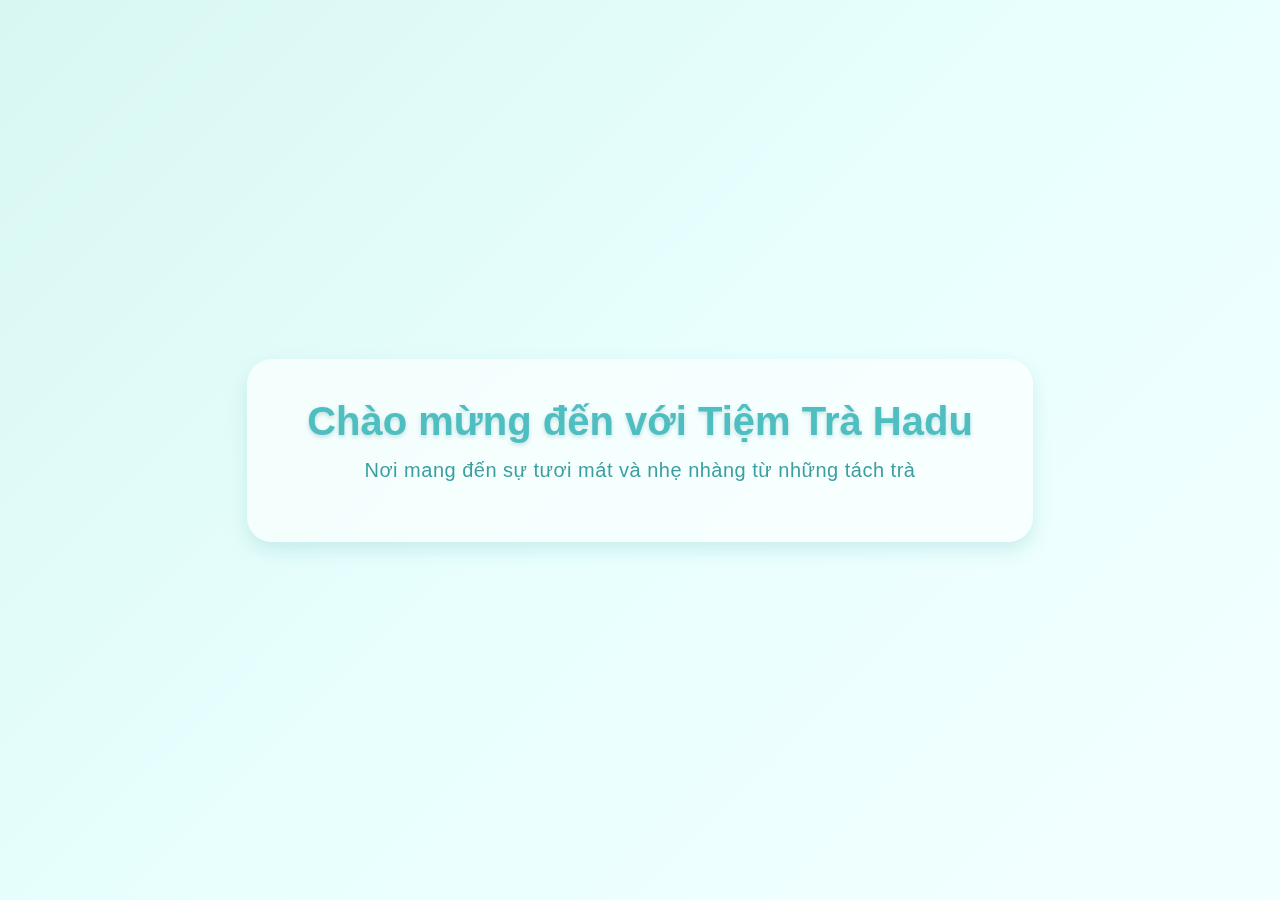
<file: index.html>
<!DOCTYPE html>
<html lang="vi">
<head>
    <meta charset="UTF-8">
    <title>Tiệm Trà Hadu</title>
    <style>
        body {
            margin: 0;
            padding: 0;
            height: 100vh;
            background: linear-gradient(135deg, #d8f7f2, #e8fffe, #f3ffff);
            display: flex;
            justify-content: center;
            align-items: center;
            font-family: "Poppins", sans-serif;
            overflow: hidden;
        }

        .welcome-box {
            text-align: center;
            background: rgba(255, 255, 255, 0.6);
            padding: 40px 60px;
            border-radius: 25px;
            box-shadow: 0 8px 18px rgba(130, 200, 200, 0.3);
            backdrop-filter: blur(6px);
            animation: fadeIn 1.3s ease;
        }

        h1 {
            color: #4fbec1;
            font-size: 40px;
            font-weight: 700;
            margin: 0 0 15px;
            text-shadow: 0 2px 4px rgba(70, 150, 150, 0.3);
        }

        p {
            color: #3c9ea1;
            font-size: 20px;
            margin-top: 5px;
            letter-spacing: 0.5px;
        }

        @keyframes fadeIn {
            from { opacity: 0; transform: translateY(20px); }
            to { opacity: 1; transform: translateY(0); }
        }
    </style>

    <!-- Tự chuyển trang sau 2 giây -->
    <script>
        setTimeout(function() {
            window.location.href = "login.php";
        }, 2000);
    </script>
</head>

<body>
<div class="welcome-box">
    <h1>Chào mừng đến với Tiệm Trà Hadu</h1>
    <p>Nơi mang đến sự tươi mát và nhẹ nhàng từ những tách trà</p>
</div>
</body>
</html>
</file>
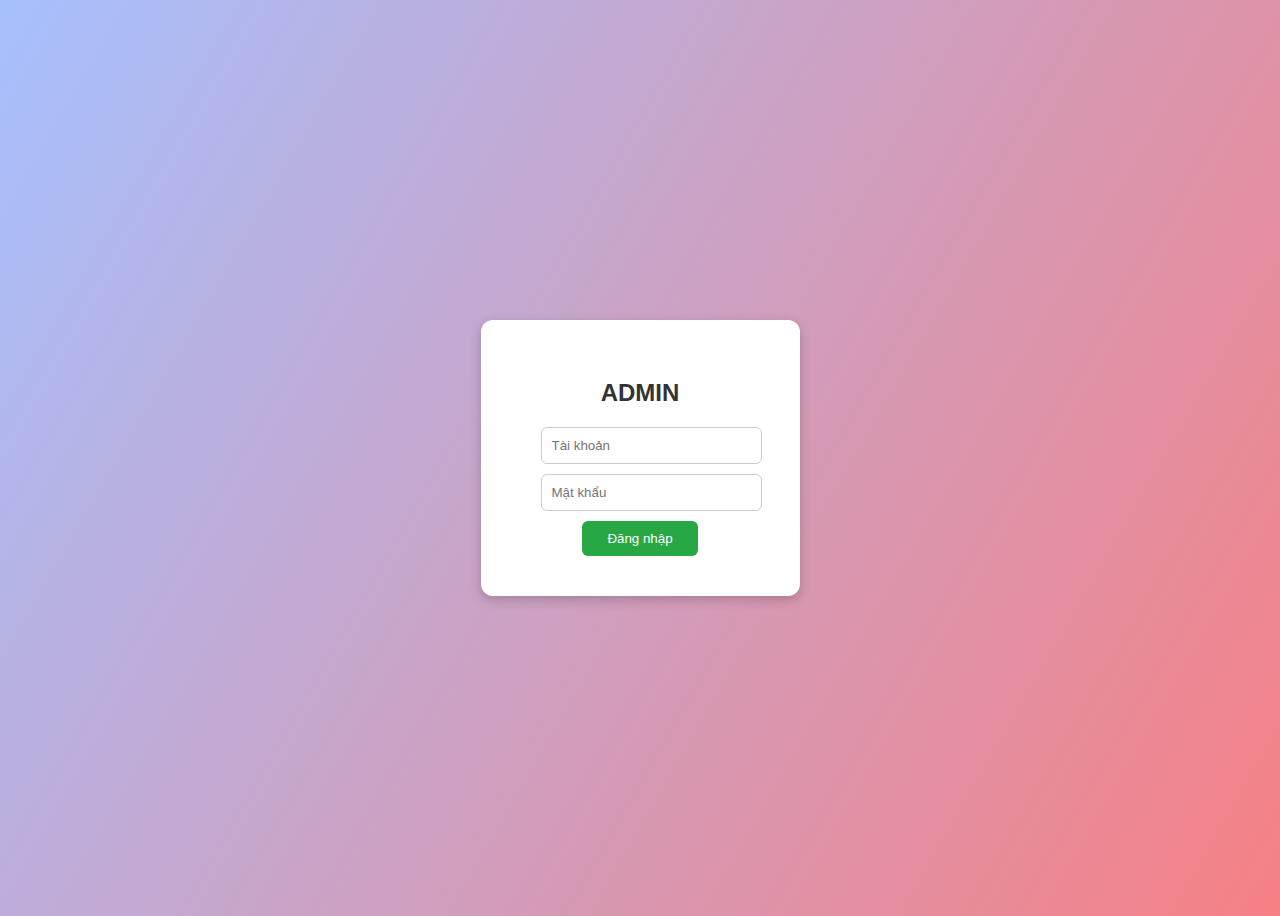
<file: adlogin.html>
<!DOCTYPE html>
<html lang="vi">

<head>
    <meta charset="UTF-8">
    <title>Đăng nhập Admin</title>
    <style>
        body {
            font-family: Arial, sans-serif;
            background: linear-gradient(120deg, #a6c0fe, #f68084);
            display: flex;
            justify-content: center;
            align-items: center;
            height: 100vh;
        }
        
        .login-box {
            background: white;
            padding: 40px 60px;
            border-radius: 12px;
            box-shadow: 0 4px 12px rgba(0, 0, 0, 0.2);
            text-align: center;
        }
        
        .login-box h2 {
            color: #333;
            margin-bottom: 20px;
        }
        
        .login-box input {
            display: block;
            width: 100%;
            margin: 10px 0;
            padding: 10px;
            border: 1px solid #ccc;
            border-radius: 6px;
        }
        
        .login-box button {
            background-color: #28a745;
            color: white;
            border: none;
            padding: 10px 25px;
            border-radius: 6px;
            cursor: pointer;
            transition: 0.2s;
        }
        
        .login-box button:hover {
            background-color: #218838;
        }
        
        .error {
            color: red;
            margin-top: 10px;
        }
    </style>
</head>

<body>
    <div class="login-box">
        <h2>ADMIN</h2>
        <form method="POST">
            <input type="text" name="username" placeholder="Tài khoản" required>
            <input type="password" name="password" placeholder="Mật khẩu" required>
            <button type="submit">Đăng nhập</button>
        </form>
    </div>
</body>

</html>
</file>
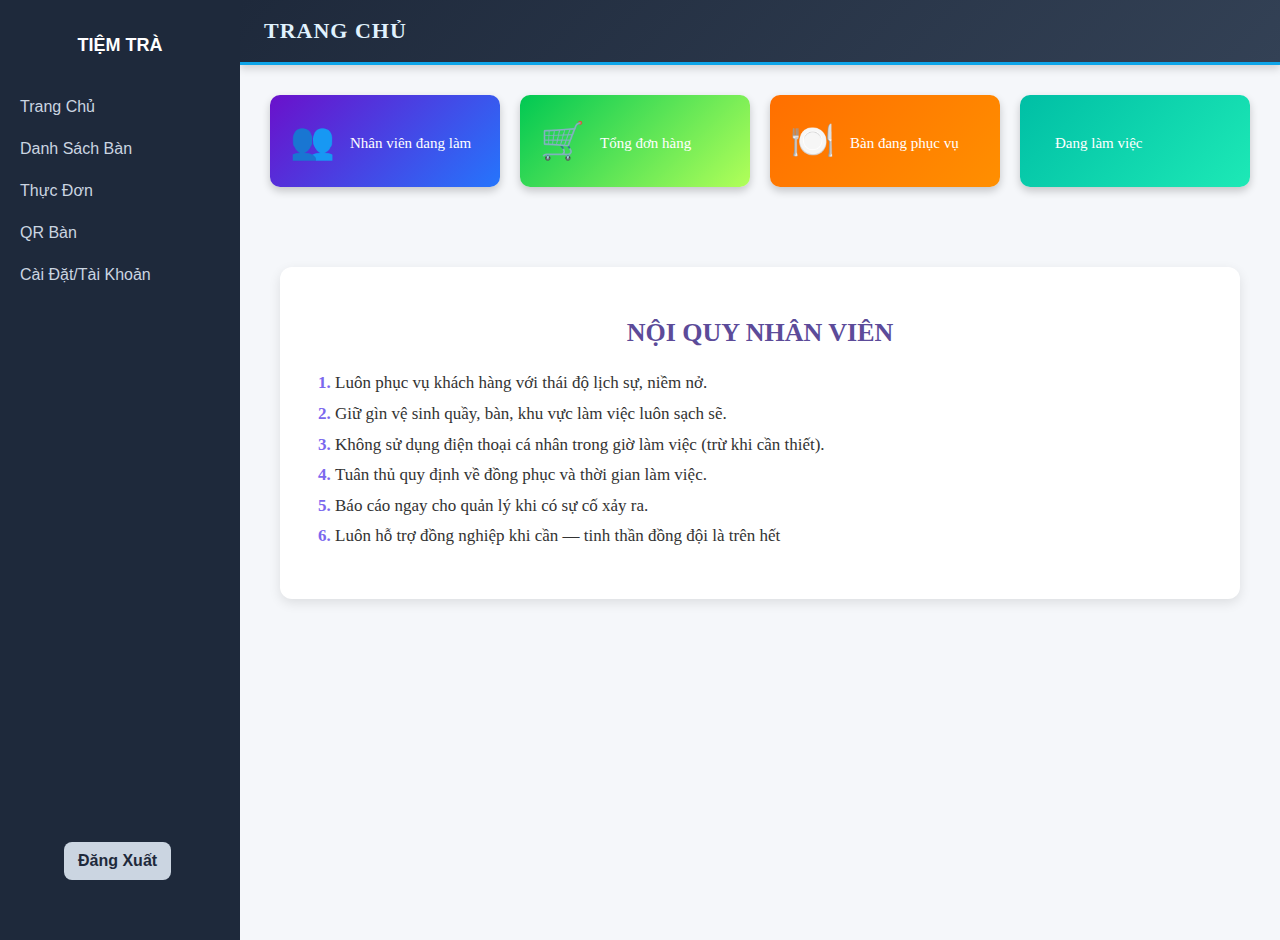
<file: admin.html>
<!doctype html>
<html lang="vi">

<head>
    <meta charset="utf-8" />
    <meta name="viewport" content="width=device-width,initial-scale=1" />
    <title>ADMIN QUẢN LÝ TIỆM TRÀ</title>
    <style>
        body {
            margin: 0;
            display: flex;
            font-family: 'Segoe UI', sans-serif;
            background: #f5f7fa;
        }
        
        nav {
            width: 240px;
            background: #1e293b;
            color: #fff;
            height: 100vh;
            display: flex;
            flex-direction: column;
            padding: 20px 0;
        }
        
        nav h2 {
            text-align: center;
            margin-bottom: 30px;
            font-size: 18px;
        }
        
        nav a {
            color: #cbd5e1;
            text-decoration: none;
            padding: 12px 20px;
            display: block;
            transition: 0.2s;
        }
        
        nav a:hover,
        nav a:focus {
            background: #475569;
            color: #fff;
            transform: translateY(-1px);
        }
        
        iframe {
            flex: 1;
            border: none;
            height: 100vh;
            background: white;
        }
        
        .logout {
            position: fixed;
            bottom: 20px;
            left: 5%
        }
        
        .logout button {
            -webkit-appearance: none;
            appearance: none;
            display: block;
            width: 100%;
            background-color: #cbd5e1;
            color: #1e293b;
            border: none;
            padding: 10px 14px;
            font-size: 16px;
            border-radius: 8px;
            cursor: pointer;
            font-weight: 600;
            text-align: left;
            transition: transform .12s ease, box-shadow .12s ease, background .12s ease;
        }
        
        .logout button:hover {
            background: #b9cbe0ff;
            transform: translateY(-1px);
            box-shadow: 0 6px 18px rgba(15, 23, 42, 0.06);
        }
        
        .ten-nv {
            color: #cfd8dc;
            font-size: 14px;
            text-align: left;
            margin-left: 15px;
            margin-top: 4px;
            margin-bottom: 15px;
            font-style: italic;
        }
    </style>
</head>

<body>
    <nav>
        <h2>TIỆM TRÀ</h2>

        <a href="trangchu.html" target="content-frame" class="active">Trang Chủ</a>
        <a href="quanlyban.html" target="content-frame">Danh Sách Bàn</a>
        <a href="thucdon.html" target="content-frame">Thực Đơn</a>
        <a href="qrban.html" target="content-frame">QR Bàn</a>
        <a href="adlogin.html" target="content-frame">Cài Đặt/Tài Khoản</a>
        <form class="logout" method="post" action="logout.php" target="_top" onsubmit="return confirm('Bạn chắc chắn muốn đăng xuất?');">
            <button type="submit">Đăng Xuất</button>
        </form>
    </nav>

    <iframe name="content-frame" src="trangchu.html"></iframe>
</body>

</html>
</file>
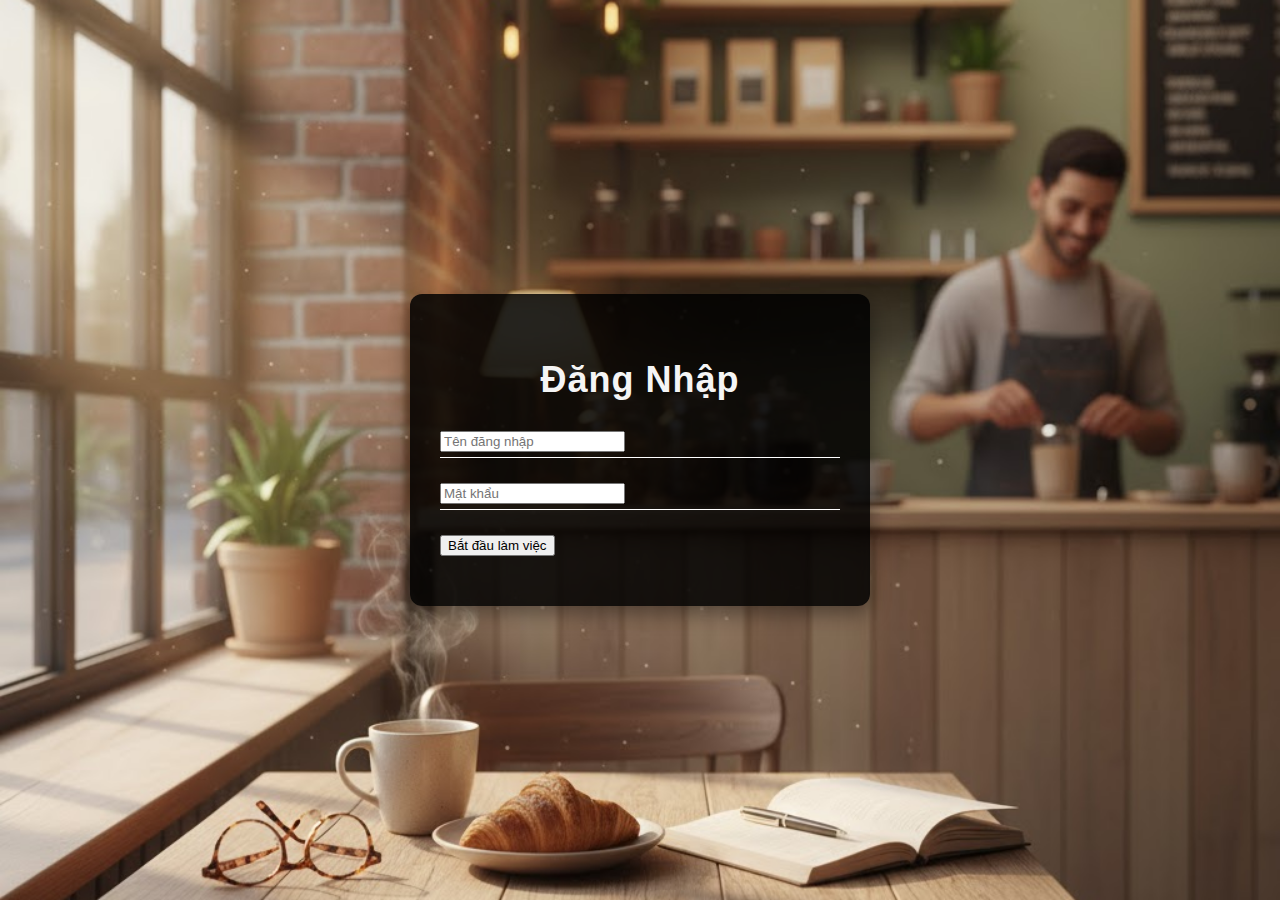
<file: login.html>
<!DOCTYPE html>
<html lang="vi">
<head>
<meta charset="UTF-8">
<title>Đăng Nhập Nhân Viên</title>
<link rel="stylesheet" href="login.css">
<script>
async function login(event){
    event.preventDefault();
    const form = event.target;
    const data = new FormData(form);
    const resp = await fetch('login.php',{method:'POST', body:data});
    const result = await resp.json();
    if(result.success){
        window.location.href = 'admin.html';
    }else{
        alert(result.message || 'Đăng nhập thất bại');
    }
}
</script>
</head>
<body>
<div id="wrapper">
    <form id="form-login" onsubmit="login(event)">
        <h1 class="form-heading">Đăng Nhập</h1>
        <div class="form-group">
            <input type="text" placeholder="Tên đăng nhập" name="username" required>
        </div>
        <div class="form-group">
            <input type="password" placeholder="Mật khẩu" name="password" required>
        </div>
        <input type="submit" value="Bắt đầu làm việc">
    </form>
</div>
</body>
</html>
</file>
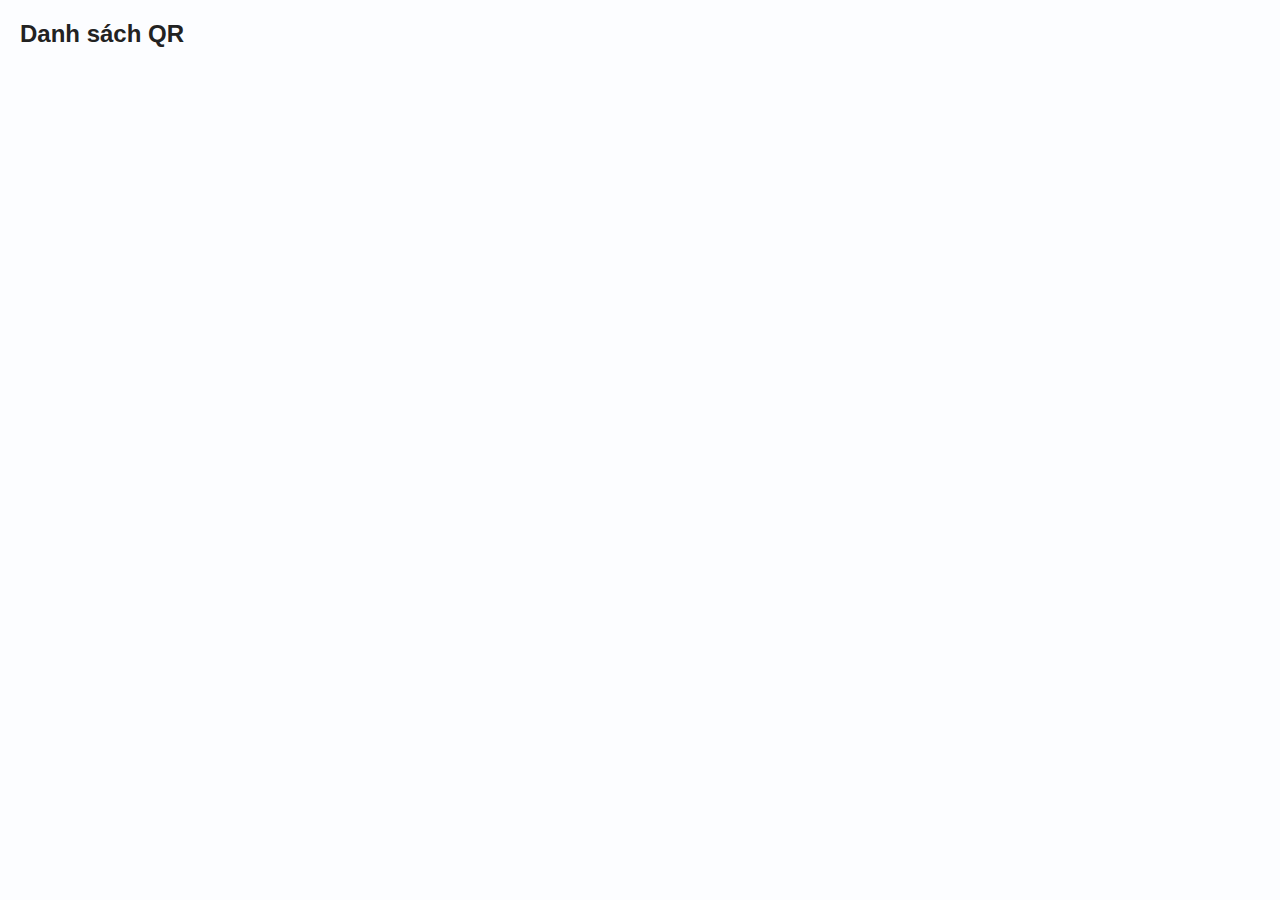
<file: qrban.html>
<!DOCTYPE html>
<html lang="vi">

<head>
    <meta charset="UTF-8">
    <title>Quản lý QR bàn</title>
    <style>
        body {
            font-family: Arial, sans-serif;
            margin: 20px;
            background: #fcfdff;
            color: #222
        }
        
        .grid {
            display: grid;
            grid-template-columns: repeat(auto-fill, minmax(220px, 1fr));
            gap: 18px
        }
        
        .card {
            background: #fff;
            border-radius: 8px;
            padding: 12px;
            box-shadow: 0 6px 18px rgba(0, 0, 0, 0.06);
            text-align: center
        }
        
        img.qr {
            width: 150px;
            height: 150px
        }
        
        .actions {
            margin-top: 8px;
            display: flex;
            gap: 8px;
            justify-content: center
        }
        
        a.btn {
            padding: 8px 10px;
            border-radius: 6px;
            text-decoration: none;
            color: white;
            background: #1976d2
        }
        
        button.copy {
            padding: 8px 10px;
            border-radius: 6px;
            border: 1px solid #ccc;
            background: #fff;
            cursor: pointer
        }
        
        header {
            margin-bottom: 12px
        }
        
        button.saveBtn {
            padding: 6px 8px;
            border-radius: 6px;
            background: #28a745;
            color: #fff;
            border: none;
            cursor: pointer;
            margin-top: 6px
        }
    </style>
</head>

<body>
    <header>
        <h2>Danh sách QR</h2>
    </header>
    <div class="grid" id="grid"></div>

    <script>
        const api = 'qrban.php';

        // Lấy danh sách bàn và hiển thị
        async function loadTables() {
            const resp = await fetch(api);
            const data = await resp.json();
            const grid = document.getElementById('grid');
            grid.innerHTML = '';
            if (data.success) {
                const tables = data.tables;
                const baseUrl = data.baseUrl;
                tables.forEach(t => {
                    const id = t.idBan;
                    const ten = t.TenBan;
                    const targetUrl = baseUrl + '?ban=' + id;
                    const qrApiUrl = 'https://api.qrserver.com/v1/create-qr-code/?size=300x300&data=' + encodeURIComponent(targetUrl);

                    const card = document.createElement('div');
                    card.className = 'card';
                    card.innerHTML = `
                <h3>${ten}</h3>
                <img class="qr" src="${qrApiUrl}" alt="QR ${ten}">
                <div class="actions">
                    <a class="btn" href="${qrApiUrl}" target="_blank" download="QR-${id}.png">Tải</a>
                    <button class="copy">Copy URL</button>
                </div>
                <button class="saveBtn">Lưu MaQR</button>
                <p style="font-size:13px;color:#666;margin-top:8px;"><small>Link: <a href="${targetUrl}" target="_blank">${targetUrl}</a></small></p>
            `;
                    grid.appendChild(card);

                    // Copy URL
                    card.querySelector('.copy').onclick = () => {
                        navigator.clipboard.writeText(targetUrl).then(() => alert('Đã copy URL'), () => alert('Không copy được'));
                    };

                    // Lưu QR
                    card.querySelector('.saveBtn').onclick = async() => {
                        const formData = new FormData();
                        formData.append('save_qr_for', id);
                        const resp = await fetch(api, {
                            method: 'POST',
                            body: formData
                        });
                        const result = await resp.json();
                        if (result.success) alert('Đã lưu mã QR');
                        else alert(result.message || 'Lưu thất bại');
                    };
                });
            }
        }

        // Load khi mở trang
        loadTables();
    </script>
</body>

</html>
</file>
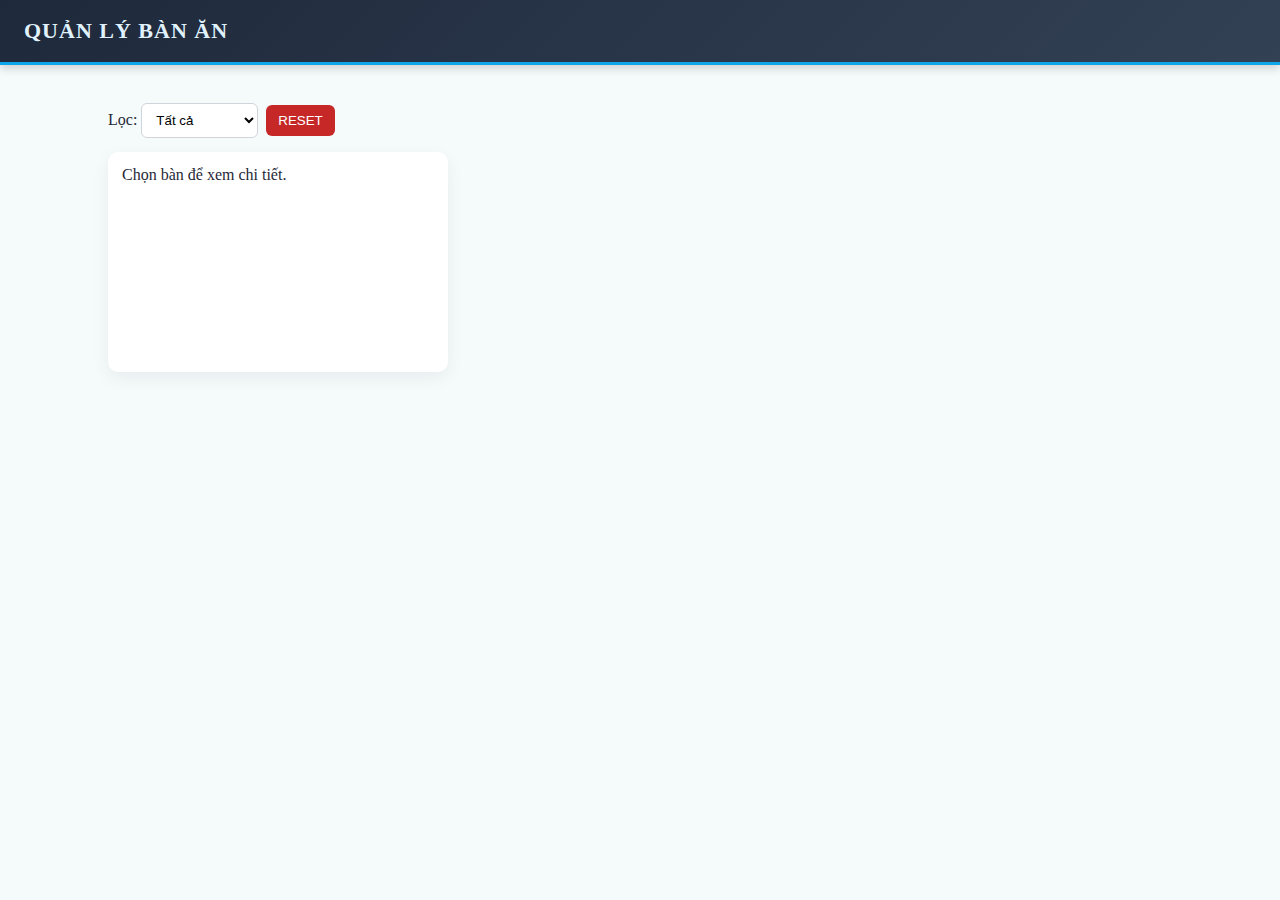
<file: quanlyban.html>
<!DOCTYPE html>
<html lang="vi">

<head>
    <meta charset="UTF-8">
    <title>Quản lý bàn ăn</title>
    <link rel="stylesheet" href="quanlyban.css">
</head>

<body>
    <header class="topbar">
        <h1 id="title">QUẢN LÝ BÀN ĂN</h1>
    </header>
    <div class="container">
        <div class="header">
            <div class="controls">
                <label>Lọc:
        <select id="filter">
          <option value="all">Tất cả</option>
          <option value="reserved">Đã có khách</option>
          <option value="available">Trống</option>
        </select>
      </label>
                <button id="resetAll">RESET</button>
            </div>
        </div>
        <div class="main-content">
            <div class="info-box">
                <div id="tableInfo">Chọn bàn để xem chi tiết.</div>
            </div>
            <div class="table-grid" id="tableGrid"></div>
        </div>
    </div>

    <script>
        const API = "https://tiemtra.infinityfreeapp.com/quanlyban.php";

        function loadTables() {
            fetch(API)
            .then(res => res.json())
            .then(data => {
                let html = "";
                Object.values(data.tables).forEach(t => {
                    html += `
                        <button class="${t.reserved == 1 ? 'reserved' : 'available'}"
                                onclick="selectTable(${t.id})">
                            Bàn ${t.id}
                        </button>
                    `;
                });
                document.getElementById("tableGrid").innerHTML = html;
            })
        }
        loadTables();
    </script>
</body>


</html>
</file>
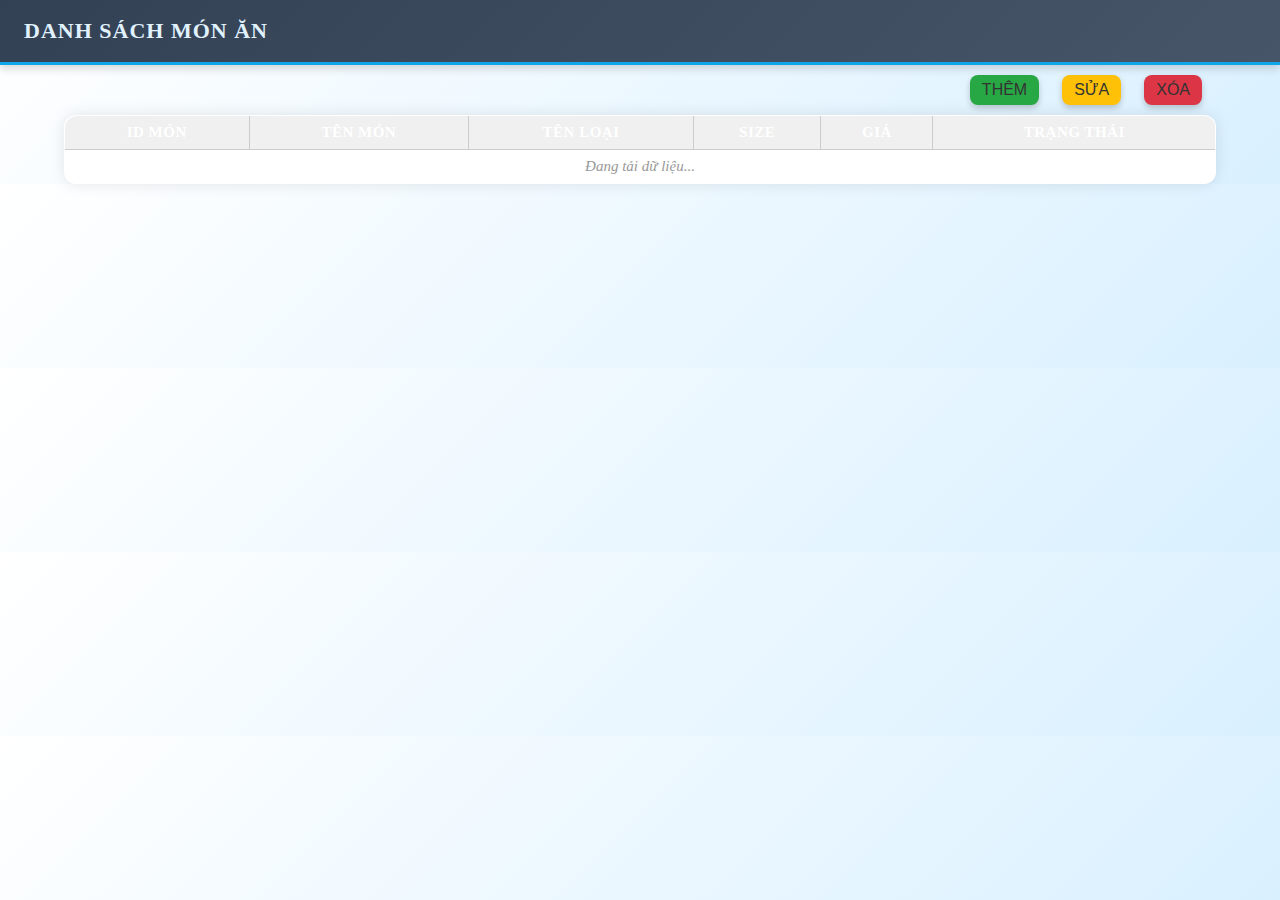
<file: thucdon.html>
<!DOCTYPE html>
<html lang="vi">

<head>
    <meta charset="UTF-8">
    <title>Danh sách món ăn</title>
    <link rel="stylesheet" href="thucdon.css">
    <style>
        table,
        th,
        td {
            border: 1px solid #ccc;
            border-collapse: collapse;
            padding: 8px;
        }
        
        th {
            background-color: #f0f0f0;
        }
        
        .button {
            margin: 10px 0;
        }
        
        .button a button {
            margin-right: 8px;
            padding: 6px 12px;
            cursor: pointer;
        }
    </style>
</head>

<body>
    <header class="topbar">
        <h1 id="title">DANH SÁCH MÓN ĂN</h1>
    </header>

    <div class="button">
        <a href="themmon.php"><button id="them">THÊM</button></a>
        <a href="suamon.php"><button id="sua">SỬA</button></a>
        <a href="xoamon.php"><button id="xoa">XÓA</button></a>
    </div>

    <table id="danhSachMon">
        <thead>
            <tr>
                <th>ID Món</th>
                <th>Tên Món</th>
                <th>Tên Loại</th>
                <th>Size</th>
                <th>Giá</th>
                <th>Trạng Thái</th>
            </tr>
        </thead>
        <tbody>
            <tr>
                <td colspan="6">Đang tải dữ liệu...</td>
            </tr>
        </tbody>
    </table>

    <script>
        // URL backend
        const api = 'thucdon.php';

        // Hàm load dữ liệu
        async function loadDanhSach() {
            const resp = await fetch(api);
            const data = await resp.json();
            const tbody = document.querySelector('#danhSachMon tbody');
            tbody.innerHTML = '';

            if (data.success && data.danhSach.length > 0) {
                data.danhSach.forEach(row => {
                    const tr = document.createElement('tr');
                    tr.innerHTML = `
                <td>${row.idMon}</td>
                <td>${row.TenMon}</td>
                <td>${row.TenLoai}</td>
                <td>${row.Size}</td>
                <td>${row.Gia}</td>
                <td>${row.TrangThai}</td>
            `;
                    tbody.appendChild(tr);
                });
            } else {
                tbody.innerHTML = '<tr><td colspan="6">Không có dữ liệu</td></tr>';
            }
        }

        // Load khi mở trang
        loadDanhSach();
    </script>
</body>

</html>
</file>
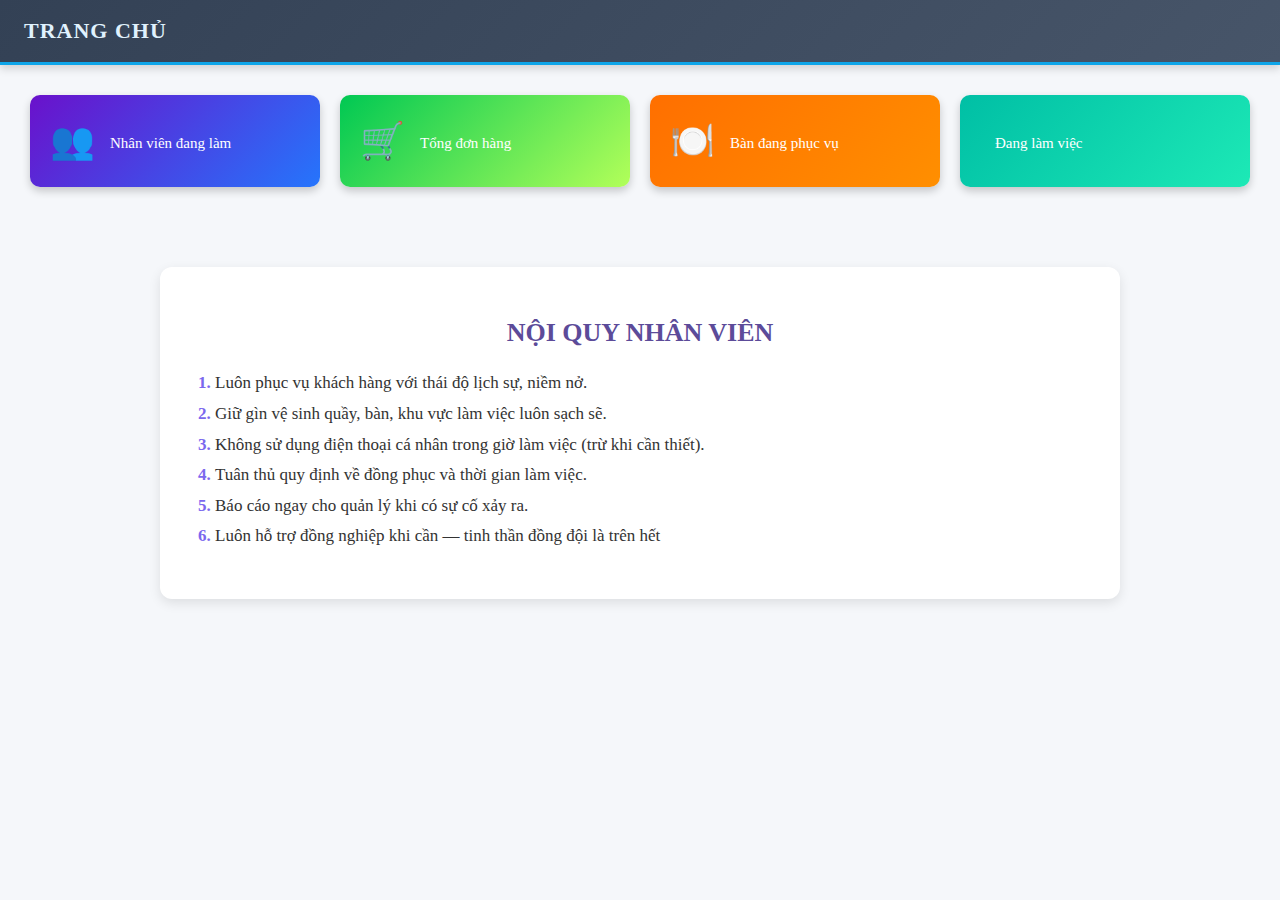
<file: trangchu.html>
<!DOCTYPE html>
<html lang="vi">

<head>
    <meta charset="UTF-8">
    <title>Trang chủ</title>
    <link rel="stylesheet" href="trangchu.css">
</head>

<body>
    <header class="topbar">
        <h1 id="title">TRANG CHỦ</h1>
    </header>

    <section id="overview">
        <div class="card purple">
            <div class="icon">👥</div>
            <div class="info">
                <h2 id="soNhanVien"></h2>
                <p>Nhân viên đang làm</p>
            </div>
        </div>

        <div class="card green">
            <div class="icon">🛒</div>
            <div class="info">
                <h2 id="soDonHang"></h2>
                <p>Tổng đơn hàng</p>
            </div>
        </div>

        <div class="card orange">
            <div class="icon">🍽️</div>
            <div class="info">
                <h2 id="banDangPV"></h2>
                <p>Bàn đang phục vụ</p>
            </div>
        </div>

        <div class="card teal">
            <div class="icon"></div>
            <div class="info">
                <h2 id="Ca"></h2>
                <p>Đang làm việc</p>
            </div>
        </div>
    </section>

    <section id="rules">
        <h2> NỘI QUY NHÂN VIÊN</h2>
        <div class="rules-box">
            <ol>
                <li>Luôn phục vụ khách hàng với thái độ lịch sự, niềm nở.</li>
                <li>Giữ gìn vệ sinh quầy, bàn, khu vực làm việc luôn sạch sẽ.</li>
                <li>Không sử dụng điện thoại cá nhân trong giờ làm việc (trừ khi cần thiết).</li>
                <li>Tuân thủ quy định về đồng phục và thời gian làm việc.</li>
                <li>Báo cáo ngay cho quản lý khi có sự cố xảy ra.</li>
                <li>Luôn hỗ trợ đồng nghiệp khi cần — tinh thần đồng đội là trên hết </li>
            </ol>
        </div>
    </section>

</body>

</html>
</file>
<file: login.css>
/* Body và background */
body {
    background-image: url('bg.jpg');
    background-size: cover;
    background-repeat: no-repeat;
    background-position: center;
    min-height: 100vh;
    background-color: #b0c6d0;
    font-family: 'Segoe UI', Tahoma, Geneva, Verdana, sans-serif;
    margin: 0;
    padding: 0;
}

/* Center wrapper */
#wrapper {
    min-height: 100vh;
    display: flex;
    justify-content: center;
    align-items: center;
}

/* Form login */
#form-login {
    width: 100%;
    max-width: 400px;
    background: rgba(0, 0, 0, 0.85);
    padding: 40px 30px 50px;
    border-radius: 12px;
    box-shadow: 0px 8px 20px rgba(0,0,0,0.4);
}

/* Heading */
.form-heading {
    font-size: 36px;
    color: #f5f5f5;
    text-align: center;
    margin-bottom: 30px;
    font-weight: 600;
    letter-spacing: 1px;
}

/* Form group */
.form-group {
    display: flex;
    align-items: center;
    border-bottom: 1px solid #fff;
    margin-bottom: 25px;
    padding-bottom: 5px;
}

.form-group i {
    font-size: 18px;
    color: #fff;
    margin-right: 12px;
}

.form-input {
    flex-grow: 1;
    background: transparent;
    border: none;
    outline: none;
    color: #f5f5f5;
    font-size: 16px;
    padding: 8px 0;
}

.form-input::placeholder {
    color: #f5f5f5aa;
}

/* Eye icon cho mật khẩu */
#mat {
    cursor: pointer;
}

/* Button submit */
.form-submit {
    width: 100%;
    padding: 10px;
    border: 1px solid #f5f5f5;
    background: transparent;
    color: #fff;
    text-transform: uppercase;
    font-weight: 600;
    letter-spacing: 1px;
    border-radius: 6px;
    transition: all 0.3s ease;
    cursor: pointer;
}

.form-submit:hover {
    background-color: #007bff;
    border-color: #007bff;
    color: #fff;
}

/* Quên mật khẩu */
#form-login a {
    display: block;
    text-align: center;
    margin-top: 15px;
    color: #f5f5f5cc;
    text-decoration: none;
    font-size: 14px;
}

#form-login a:hover {
    color: #007bff;
}

/* Responsive */
@media (max-width: 480px) {
    #form-login {
        padding: 30px 20px 40px;
    }
    .form-heading {
        font-size: 28px;
    }
}
</file>
<file: thucdon.css>
body {
    background: linear-gradient(135deg, #ffffff, #d9f0ff);
    margin: 0;
    color: #000;
}

.topbar {
    background: linear-gradient(135deg, #1e293b, #334155);
    color: #fff;
    padding: 18px 24px;
    display: flex;
    justify-content: space-between;
    align-items: center;
    border-bottom: 3px solid #0ea5e9;
    box-shadow: 0 4px 8px rgba(0, 0, 0, 0.15);
    position: sticky;
    top: 0;
    z-index: 1000;
}

.topbar h1 {
    font-size: 22px;
    letter-spacing: 1px;
    margin: 0;
    font-weight: 600;
    text-transform: uppercase;
    color: #e0f2fe;
    animation: fadeInDown 0.5s ease;
}

.topbar:hover {
    background: linear-gradient(135deg, #334155, #475569);
}

.button {
    padding-right: 70px;
    display: flex;
    justify-content: right;
    gap: 20px;
    margin-bottom: 25px;
}

.button {
    display: flex;
    gap: 15px;
    margin-top: 20px;
}

.button button {
    padding: 10px 20px;
    border: none;
    border-radius: 8px;
    color: white;
    font-size: 16px;
    cursor: pointer;
    transition: all 0.3s ease;
    box-shadow: 0 3px 6px rgba(0, 0, 0, 0.2);
}

#them {
    background-color: #28a745;
    color: #333;
}

#them:hover {
    background-color: #218838;
}

#sua {
    background-color: #ffc107;
    color: #333;
}

#sua:hover {
    background-color: #e0a800;
}

#xoa {
    background-color: #dc3545;
    color: #333;
}

#xoa:hover {
    background-color: #c82333;
}

table {
    width: 90%;
    margin: 0 auto;
    border-collapse: collapse;
    background-color: #fff;
    border-radius: 12px;
    overflow: hidden;
    box-shadow: 0 0 15px rgba(0, 0, 0, 0.1);
}

th {
    background-color: #29a6fa;
    color: white;
    padding: 14px 10px;
    text-transform: uppercase;
    font-size: 15px;
    letter-spacing: 0.5px;
}

td {
    padding: 12px;
    text-align: center;
    border-bottom: 1px solid #eceef3;
    font-size: 15px;
}

tr:nth-child(even) {
    background-color: #eef8ff;
}

tr:hover {
    background-color: #d8ecfc;
    transition: 0.3s;
}

table tr:first-child th:first-child {
    border-top-left-radius: 12px;
}

table tr:first-child th:last-child {
    border-top-right-radius: 12px;
}

td[colspan] {
    color: #999;
    font-style: italic;
}

body {
    animation: fadeIn 0.6s ease-in-out;
}

@keyframes fadeIn {
    from {
        opacity: 0;
        transform: translateY(10px);
    }
    to {
        opacity: 1;
        transform: translateY(0);
    }
}
</file>
<file: trangchu.css>
body {
    margin: 0;
    padding: 0;
    background: #f5f7fa;
}

.topbar {
    background: linear-gradient(135deg, #1e293b, #334155);
    color: #fff;
    padding: 18px 24px;
    display: flex;
    justify-content: space-between;
    align-items: center;
    border-bottom: 3px solid #0ea5e9;
    box-shadow: 0 4px 8px rgba(0, 0, 0, 0.15);
    position: sticky;
    top: 0;
    z-index: 1000;
}

.topbar h1 {
    font-size: 22px;
    letter-spacing: 1px;
    margin: 0;
    font-weight: 600;
    text-transform: uppercase;
    color: #e0f2fe;
    animation: fadeInDown 0.5s ease;
}

.topbar:hover {
    background: linear-gradient(135deg, #334155, #475569);
}

#overview {
    display: grid;
    grid-template-columns: repeat(auto-fit, minmax(230px, 1fr));
    gap: 20px;
    padding: 30px;
}

.card {
    display: flex;
    align-items: center;
    justify-content: flex-start;
    gap: 15px;
    color: white;
    border-radius: 10px;
    padding: 20px;
    box-shadow: 0 4px 8px rgba(0, 0, 0, 0.2);
    cursor: pointer;
    transition: transform 0.2s;
}

.card:hover {
    transform: translateY(-5px);
}

.icon {
    font-size: 36px;
}

.info h2 {
    font-size: 24px;
    margin-bottom: 5px;
}

.info p {
    font-size: 15px;
}

.purple {
    background: linear-gradient(135deg, #6a11cb, #2575fc);
}

.green {
    background: linear-gradient(135deg, #00c853, #b2ff59);
    color: #fff;
}

.orange {
    background: linear-gradient(135deg, #ff6f00, #ff8f00);
}

.teal {
    background: linear-gradient(135deg, #00bfa5, #1de9b6);
}

#rules {
    margin: 50px auto;
    max-width: 900px;
    background: #fff;
    border-radius: 12px;
    padding: 30px;
    box-shadow: 0 4px 12px rgba(0, 0, 0, 0.1);
}

#rules h2 {
    text-align: center;
    color: #5c4b99;
    margin-bottom: 20px;
    font-size: 26px;
}

.rules-box ol {
    padding-left: 25px;
    color: #333;
    line-height: 1.8;
    font-size: 17px;
}

.rules-box li::marker {
    color: #7b68ee;
    font-weight: bold;
}

.footer {
    text-align: center;
    margin-top: 40px;
    padding: 15px;
    font-size: 14px;
    color: #777;
    border-top: 1px solid #eee;
}
</file>
<file: quanlyban.css>
:root {
    --bg: #f5fafb;
    --card: #fff;
    --muted: #6b7280;
    --accent: #1976d2;
    --danger: #c62828;
    --success: #2e7d32;
}


/* Reset */

* {
    box-sizing: border-box;
}

body {
    margin: 0;
    background: var(--bg);
    color: #1f2937;
}


/* TOP BAR */

.topbar {
    background: linear-gradient(135deg, #1e293b, #334155);
    color: #fff;
    padding: 18px 24px;
    display: flex;
    justify-content: space-between;
    align-items: center;
    border-bottom: 3px solid #0ea5e9;
    box-shadow: 0 4px 8px rgba(0, 0, 0, 0.15);
    position: sticky;
    top: 0;
    z-index: 1000;
}

.topbar h1 {
    font-size: 22px;
    letter-spacing: 1px;
    margin: 0;
    font-weight: 600;
    text-transform: uppercase;
    color: #e0f2fe;
    animation: fadeInDown 0.5s ease;
}


/* CONTAINER */

.container {
    max-width: 1100px;
    margin: 20px auto;
    padding: 18px;
}


/* HEADER FILTER + RESET */

.header {
    display: flex;
    align-items: center;
    gap: 12px;
    margin-bottom: 14px;
    justify-content: space-between;
}

.controls {
    display: flex;
    align-items: center;
    gap: 8px;
}

.controls select {
    padding: 8px 10px;
    border-radius: 6px;
    border: 1px solid #d1d5db;
    background: white;
}

#resetAll {
    padding: 8px 12px;
    border-radius: 6px;
    background: var(--danger);
    color: white;
    border: none;
    cursor: pointer;
}

#resetAll:hover {
    opacity: 0.9;
}


/* MAIN LAYOUT */

.main-content {
    display: flex;
    gap: 20px;
    align-items: flex-start;
    margin-top: 10px;
}

.info-box {
    width: 340px;
    background: var(--card);
    border-radius: 10px;
    padding: 14px;
    box-shadow: 0 6px 18px rgba(15, 23, 42, 0.06);
    min-height: 220px;
}


/* GRID BÀN */

.table-grid {
    flex: 1;
    display: grid;
    grid-template-columns: repeat(5, 1fr);
    gap: 14px;
}


/* BUTTON BÀN CHUẨN */

.table-grid button {
    width: 100%;
    height: 84px;
    border-radius: 10px;
    border: 1px solid #e6eef6;
    box-shadow: 0 2px 6px rgba(15, 23, 42, 0.03);
    cursor: pointer;
    padding: 10px;
    text-align: center;
    font-size: 16px;
    font-weight: 600;
    transition: transform .12s ease, box-shadow .12s ease;
}


/* BÀN TRỐNG = XANH BIỂN */

.available {
    background: linear-gradient(180deg, #e9f7ff, #d9f0ff);
    border-color: #cfeeff;
    color: #0b4f73;
}


/* BÀN CÓ KHÁCH = ĐỎ NHẠT */

.reserved {
    background: linear-gradient(180deg, #fff0f0, #ffdede);
    border-color: #ffd0d0;
    color: #7a1a1a;
}


/* Hover chung */

.table-grid button:hover {
    transform: translateY(-3px);
    box-shadow: 0 8px 20px rgba(15, 23, 42, 0.06);
}


/* GHI CHÚ */

.input {
    width: 100%;
    padding: 8px;
    border-radius: 6px;
    border: 1px solid #d1d5db;
    margin-top: 6px;
}


/* BUTTON LƯU + HOÀN THÀNH */

button.btn-primary {
    background: var(--accent);
    color: white;
}

button.btn-danger {
    background: var(--danger);
    color: white;
}

.orders-table {
    width: 100%;
    border-collapse: collapse;
    margin-top: 10px;
}

.orders-table th,
.orders-table td {
    padding: 8px;
    border-bottom: 1px solid #f1f5f9;
    font-size: 14px;
}

.orders-table th {
    font-weight: 600;
    color: #0b3b5a;
}


/* RESPONSIVE */

@media (max-width:950px) {
    .main-content {
        flex-direction: column;
    }
    .info-box {
        width: 100%;
        order: -1;
    }
    .table-grid {
        grid-template-columns: repeat(3, 1fr);
    }
}

@media (max-width:520px) {
    .table-grid {
        grid-template-columns: repeat(2, 1fr);
    }
    .table-grid button {
        height: 72px;
    }
}
</file>
